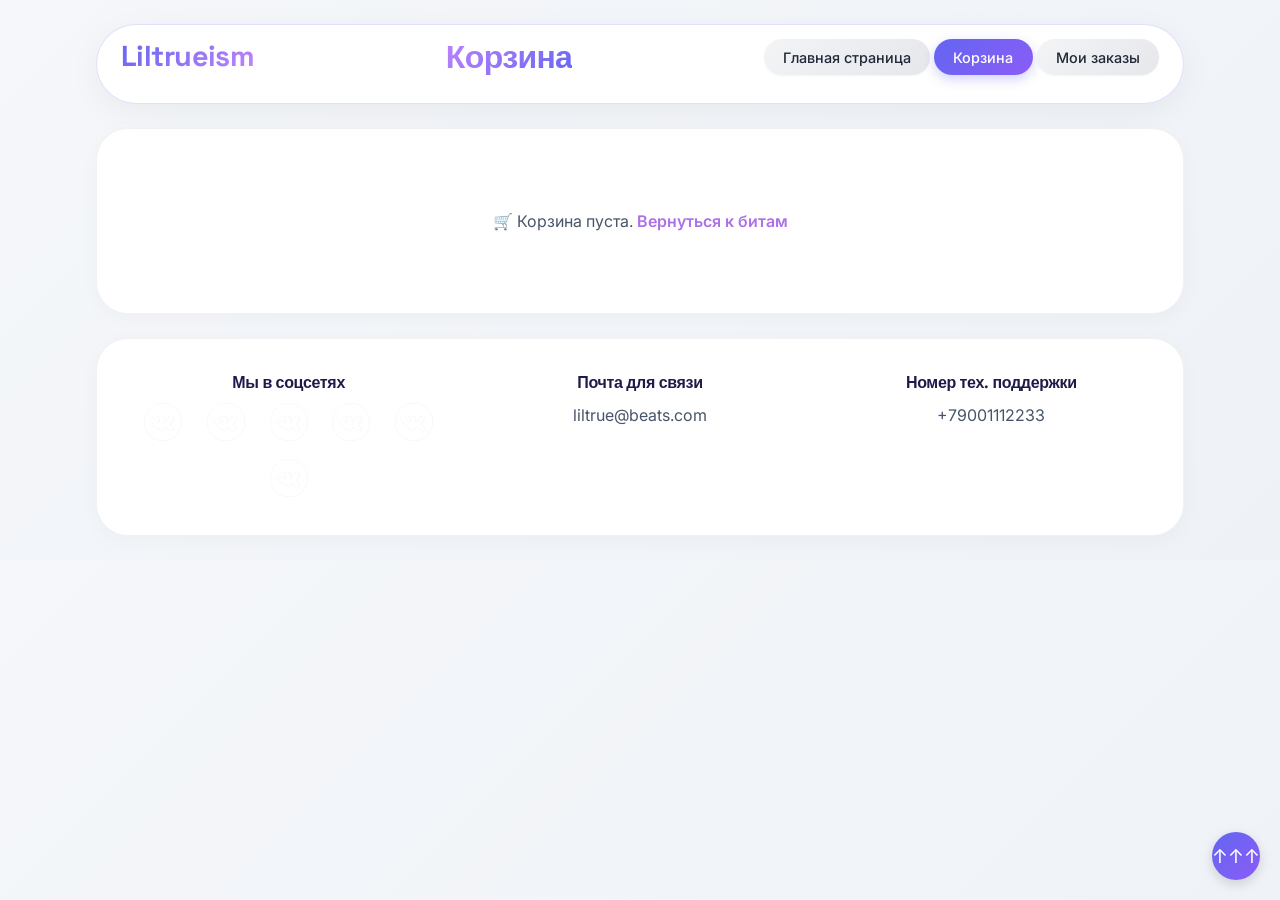
<file: cart.html>
<!DOCTYPE html>
<html lang="en">

<head>
    <meta charset="UTF-8">
    <meta name="viewport" content="width=device-width, initial-scale=1.0">
    <title>Корзина | Liltrueism</title>
    <script src="script.js"></script>
    <link rel="stylesheet" href="/csss/style.css">
    <link rel="stylesheet" href="/csss/adaptation.css">
    <!-- <link rel="stylesheet" href="/Итоговый проект/csss/reset.css"> -->
</head>

<body>

    <header>
        <div class="navigation nav1" id="navigation">
            <div class="imgTitle" id="cartImgTitle">
                <div><b class="litrueism">Liltrueism</b></div>
                <div>
                    <h1>Корзина</h1>
                </div>
                <div>
                    <button><a href="index.html">Главная страница</a></button>
                    <button class="active" id="carting"><a href="cart.html">Корзина</a></button>
                    <button><a href="orders.html">Мои заказы</a></button>
                </div>
            </div>
        </div>

        <main class="container">
            <div class="cart-container">
                <div id="cart-items">
                    <!-- Здесь будет список товаров -->
                </div>
                <div id="cart-total">
                    <!-- Итоговая сумма -->
                </div>
                <button id="checkout-btn" class="btn" style="display: none;">Оформить заказ</button>
            </div>
        </main>

        <footer>
            <div class="contact" id="contact">
                <div class="boxes">
                    <div class="socialNetwork">
                        <h4>Мы в соцсетях</h4>
                        <div class="sN">
                            <a href="https://vk.com/duxa4" target="_blank" rel="noopener noreferrer"><img
                                    src="/img/VK.png" alt="" style="width: 50px;"></a>
                            <a href="https://vk.com/stiv_jr" target="_blank" rel="noopener noreferrer"><img
                                    src="/img/VK.png" alt="" style="width: 50px;"></a>
                            <a href="https://vk.com/imurchala" target="_blank" rel="noopener noreferrer"><img
                                    src="/img/VK.png" alt="" style="width: 50px;"></a>
                            <a href="https://vk.com/id688448021" target="_blank" rel="noopener noreferrer"><img
                                    src="/img/VK.png" alt="" style="width: 50px;"></a>
                            <a href="https://vk.com/shpak_35" target="_blank" rel="noopener noreferrer"><img
                                    src="/img/VK.png" alt="" style="width: 50px;"></a>
                            <a href="https://vk.com/roge_promotion" target="_blank" rel="noopener noreferrer"><img
                                    src="/img/VK.png" alt="" style="width: 50px;"></a>
                        </div>
                    </div>

                    <div class="socialNetwork">
                        <h4>Почта для связи</h4>
                        <p>liltrue@beats.com</p>
                    </div>

                    <div class="socialNetwork">
                        <h4>Номер тех. поддержки</h4>
                        <p>+79001112233</p>
                    </div>
                </div>
            </div>
        </footer>
        <a class="up-button" href="#navigation">
            <p>↑↑↑</p>
        </a>
</body>

</html>
</file>
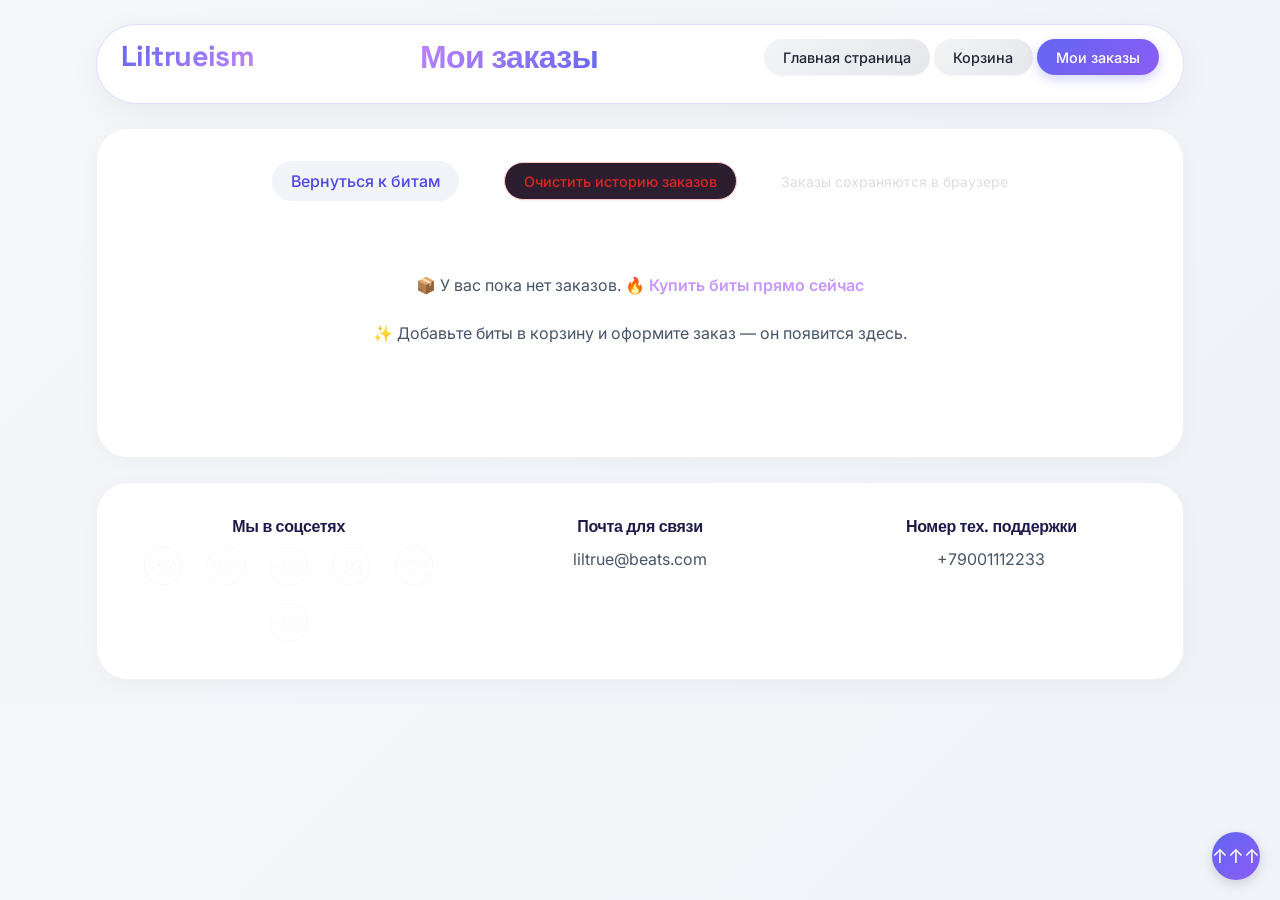
<file: orders.html>
<!DOCTYPE html>
<html lang="en">

<head>
    <meta charset="UTF-8">
    <meta name="viewport" content="width=device-width, initial-scale=1.0">
    <title>Мои заказы | Liltrueism</title>
    <script src="script.js"></script>
    <link rel="stylesheet" href="/csss/style.css">
    <link rel="stylesheet" href="csss/adaptation.css">
</head>

<body>

    <header>
        <div class="navigation nav1" id="navigation">
            <div class="imgTitle" id="cartImgTitle">
                <div><b class="litrueism">Liltrueism</b></div>
                <div>
                    <h1>Мои заказы</h1>
                </div>
                <div>
                    <button><a href="index.html">Главная страница</a></button>
                    <button><a href="cart.html">Корзина</a></button>
                    <button class="active" id="aOrder"><a href="orders.html" class="active">Мои заказы</a></button>
                </div>
            </div>
        </div>

        <main class="container">
            <div class="cart-container">
                <div class="orders-header-actions">
                    <a href="index.html" class="back-shop-link">Вернуться к битам</a>
                    <button id="clear-all-orders-btn" class="clear-orders-btn" style="background: #2c1e2e;">Очистить
                        историю заказов</button>
                    <span style="color: #ddd; font-size: 14px;">Заказы сохраняются в браузере</span>
                </div>

                <div id="orders-list" style="min-height: 200px;">
                    <div style="text-align:center; padding: 40px; color:white;">Загрузка ваших заказов...</div>
                </div>
            </div>
        </main>

        <footer>
            <div class="contact" id="contact">
                <div class="boxes">
                    <div class="socialNetwork">
                        <h4>Мы в соцсетях</h4>
                        <div class="sN">
                            <a href="https://vk.com/duxa4" target="_blank" rel="noopener noreferrer"><img
                                    src="/img/VK.png" alt="" style="width: 50px;"></a>
                            <a href="https://vk.com/stiv_jr" target="_blank" rel="noopener noreferrer"><img
                                    src="/img/VK.png" alt="" style="width: 50px;"></a>
                            <a href="https://vk.com/imurchala" target="_blank" rel="noopener noreferrer"><img
                                    src="/img/VK.png" alt="" style="width: 50px;"></a>
                            <a href="https://vk.com/id688448021" target="_blank" rel="noopener noreferrer"><img
                                    src="/img/VK.png" alt="" style="width: 50px;"></a>
                            <a href="https://vk.com/shpak_35" target="_blank" rel="noopener noreferrer"><img
                                    src="/img/VK.png" alt="" style="width: 50px;"></a>
                            <a href="https://vk.com/roge_promotion" target="_blank" rel="noopener noreferrer"><img
                                    src="/img/VK.png" alt="" style="width: 50px;"></a>
                        </div>
                    </div>

                    <div class="socialNetwork">
                        <h4>Почта для связи</h4>
                        <p>liltrue@beats.com</p>
                    </div>

                    <div class="socialNetwork">
                        <h4>Номер тех. поддержки</h4>
                        <p>+79001112233</p>
                    </div>
                </div>
            </div>
        </footer>
        <a class="up-button" href="#navigation">
            <p>↑↑↑</p>
        </a>
</body>

</html>
</file>
<file: csss/style.css>
/* ========== GOOGLE FONTS ========== */
@import url('https://fonts.googleapis.com/css2?family=Inter:opsz,wght@14..32,300;14..32,400;14..32,600;14..32,700&family=Space+Grotesk:wght@400;500;600&display=swap');

/* ========== БАЗОВЫЕ СТИЛИ ========== */
* {
    margin: 0;
    padding: 0;
    box-sizing: border-box;
}

body {
    background: linear-gradient(135deg, #f5f7fa 0%, #eef2f7 100%);
    font-family: 'Inter', 'Space Grotesk', sans-serif;
    font-size: 16px;
    line-height: 1.5;
    color: #1a1a2e;
}

h1, h2, h3, h4 {
    font-weight: 600;
    letter-spacing: -0.02em;
    font-family: 'Space Grotesk', sans-serif;
}

h1 {
    font-size: 2rem;
    background: linear-gradient(135deg, #c084fc, #6366f1);
    -webkit-background-clip: text;
    background-clip: text;
    color: transparent;
}

h2 {
    font-size: 1.8rem;
    margin-bottom: 1rem;
}

h3 {
    font-size: 1.4rem;
}

/* ========== НАВИГАЦИЯ ========== */
.navigation {
    background: rgba(255, 255, 255, 0.95);
    backdrop-filter: blur(10px);
    color: #1a1a2e;
    width: 85%;
    margin: 1.5rem auto;
    border-radius: 80px;
    border: 1px solid rgba(99, 102, 241, 0.2);
    box-shadow: 0 8px 32px rgba(0, 0, 0, 0.05);
    height: auto;
    min-height: 5rem;
    padding: 0.5rem 1.5rem;
    transition: all 0.3s ease;
}

.navigation:hover {
    box-shadow: 0 12px 40px rgba(99, 102, 241, 0.15);
}

.imgTitle {
    display: flex;
    justify-content: space-between;
    align-items: center;
    flex-wrap: wrap;
    gap: 1rem;
}

.litrueism {
    font-family: 'Space Grotesk', monospace;
    font-size: 1.8rem;
    font-weight: 700;
    background: linear-gradient(135deg, #6366f1, #c084fc);
    -webkit-background-clip: text;
    background-clip: text;
    color: transparent;
    letter-spacing: -0.02em;
}

.butos {
    display: flex;
    gap: 0.8rem;
    flex-wrap: wrap;
}

button {
    background: linear-gradient(135deg, #f3f4f6, #e5e7eb);
    border: none;
    padding: 0.6rem 1.2rem;
    border-radius: 40px;
    font-family: 'Inter', sans-serif;
    font-weight: 500;
    font-size: 0.9rem;
    color: #1f2937;
    cursor: pointer;
    transition: all 0.3s ease;
    box-shadow: 0 1px 2px rgba(0, 0, 0, 0.05);
}

button:hover {
    background: linear-gradient(135deg, #e0e7ff, #c7d2fe);
    transform: translateY(-2px);
    box-shadow: 0 4px 12px rgba(99, 102, 241, 0.2);
}

button.active {
    background: linear-gradient(135deg, #6366f1, #8b5cf6);
    color: white;
    box-shadow: 0 4px 12px rgba(99, 102, 241, 0.3);
}

a, a:visited {
    color: inherit;
    text-decoration: none;
}

/* ========== БЛОКИ С КОНТЕНТОМ ========== */
.aboutUs, .videoBiography, .navItems, .items, .back, .team, .contact, .container {
    width: 85%;
    margin: 1.5rem auto;
    background: white;
    border-radius: 32px;
    border: 1px solid rgba(0, 0, 0, 0.05);
    box-shadow: 0 4px 20px rgba(0, 0, 0, 0.03);
    overflow: hidden;
    transition: transform 0.2s ease, box-shadow 0.2s ease;
}

.aboutUs:hover, .videoBiography:hover, .items:hover {
    box-shadow: 0 8px 30px rgba(0, 0, 0, 0.08);
}

.aboutH2 {
    text-align: center;
    padding: 1.5rem 1rem 0.5rem;
    font-size: 1.8rem;
    color: #1e1b4b;
    position: relative;
}

.aboutH2::after {
    content: '';
    display: block;
    width: 60px;
    height: 4px;
    background: linear-gradient(90deg, #6366f1, #c084fc);
    margin: 0.5rem auto 0;
    border-radius: 4px;
}

.logoAbout {
    display: flex;
    justify-content: space-between;
    align-items: center;
    gap: 2rem;
    padding: 1.5rem 2rem;
    flex-wrap: wrap;
}

.ppp {
    background: #f8fafc;
    padding: 1.5rem;
    border-radius: 24px;
    color: #334155;
    line-height: 1.6;
    border-left: 4px solid #8b5cf6;
    font-size: 0.95rem;
}

.kkk {
    width: 200px;
    border-radius: 24px;
    box-shadow: 0 8px 20px rgba(0, 0, 0, 0.1);
}

/* ========== ВИДЕО ========== */
video {
    width: 400px;
    border-radius: 24px;
    box-shadow: 0 12px 28px rgba(0, 0, 0, 0.1);
}

/* ========== ФИЛЬТРЫ ========== */
.butNav {
    display: flex;
    justify-content: center;
    gap: 1rem;
    padding: 1rem 1rem 0;
    flex-wrap: wrap;
}

.filter-btn {
    background: #f1f5f9;
    padding: 0.5rem 1.5rem;
    border-radius: 40px;
    font-weight: 500;
}

.filter-btn:hover {
    background: #e2e8f0;
    transform: translateY(-1px);
}

/* ========== ТОВАРЫ (БИТЫ) ========== */
.theme-title {
    padding: 1rem 1.5rem 0;
    font-size: 1.4rem;
    color: #4c1d95;
}

.box, .theme-group {
    display: flex;
    justify-content: center;
    gap: 2rem;
    padding: 1.5rem;
    flex-wrap: wrap;
}

.beat {
    background: #ffffff;
    border-radius: 28px;
    padding: 1.2rem;
    text-align: center;
    transition: all 0.3s ease;
    border: 1px solid #eef2ff;
    box-shadow: 0 4px 12px rgba(0, 0, 0, 0.03);
    width: 220px;
}

.beat:hover {
    transform: translateY(-8px);
    box-shadow: 0 20px 30px -12px rgba(99, 102, 241, 0.2);
    border-color: #c7d2fe;
}

#pic1 {
    width: 140px;
    height: 140px;
    object-fit: cover;
    border-radius: 50%;
    border: 3px solid #e0e7ff;
    margin-bottom: 0.8rem;
    transition: transform 0.3s;
}

.beat:hover #pic1 {
    transform: scale(1.02);
    border-color: #8b5cf6;
}

.beat p {
    color: #1e293b;
    font-weight: 600;
    margin: 0.5rem 0;
}

audio {
    width: 100%;
    margin: 0.5rem 0;
    border-radius: 40px;
}

.beat button {
    background: linear-gradient(135deg, #6366f1, #8b5cf6);
    color: white;
    margin-top: 0.5rem;
    width: 100%;
}

.beat button:hover {
    background: linear-gradient(135deg, #4f46e5, #7c3aed);
    transform: translateY(-2px);
}

/* ========== ФОРМА ========== */
.back {
    text-align: center;
    padding-bottom: 2rem;
}

form {
    background: #f8fafc;
    padding: 2rem;
    border-radius: 28px;
    width: 80%;
    margin: 0 auto;
    border: 1px solid #e2e8f0;
}

.formInp {
    display: block;
    width: 100%;
    padding: 0.9rem 1.2rem;
    margin-bottom: 1rem;
    border: 1px solid #cbd5e1;
    border-radius: 60px;
    font-family: 'Inter', sans-serif;
    font-size: 0.95rem;
    transition: all 0.2s;
}

.formInp:focus {
    outline: none;
    border-color: #8b5cf6;
    box-shadow: 0 0 0 3px rgba(139, 92, 246, 0.1);
}

.btn {
    background: linear-gradient(135deg, #6366f1, #8b5cf6);
    color: white;
    border: none;
    padding: 0.9rem;
    border-radius: 60px;
    font-weight: 600;
    cursor: pointer;
    width: 100%;
    font-size: 1rem;
    transition: all 0.2s;
}

.btn:hover {
    background: linear-gradient(135deg, #4f46e5, #7c3aed);
    transform: translateY(-2px);
}

/* ========== КОМАНДА ========== */
.box1 {
    display: flex;
    justify-content: center;
    flex-wrap: wrap;
    gap: 1.5rem;
    padding: 1.5rem;
}

.teamInfo {
    background: #ffffff;
    border-radius: 28px;
    padding: 1rem;
    text-align: center;
    width: 150px;
    box-shadow: 0 4px 12px rgba(0, 0, 0, 0.05);
    transition: transform 0.2s;
    border: 1px solid #eef2ff;
}

.teamInfo:hover {
    transform: translateY(-5px);
    box-shadow: 0 12px 20px rgba(0, 0, 0, 0.08);
}

.teamInfo img {
    width: 90px;
    height: 90px;
    border-radius: 50%;
    object-fit: cover;
    margin-bottom: 0.5rem;
    border: 3px solid #e0e7ff;
}

.teamInfo p {
    color: #334155;
    font-size: 0.85rem;
    margin: 0.2rem 0;
}

/* ========== ФУТЕР ========== */
.contact {
    background: white;
}

.boxes {
    display: flex;
    justify-content: space-between;
    flex-wrap: wrap;
    gap: 2rem;
    padding: 2rem;
}

.socialNetwork {
    text-align: center;
    flex: 1;
}

.socialNetwork h4 {
    color: #1e1b4b;
    margin-bottom: 0.5rem;
}

.socialNetwork p {
    color: #475569;
}

.sN {
    display: flex;
    gap: 0.8rem;
    justify-content: center;
    flex-wrap: wrap;
}

.sN img {
    transition: transform 0.2s;
}

.sN img:hover {
    transform: scale(1.1);
}

/* ========== КНОПКА ВВЕРХ ========== */
.up-button {
    width: 48px;
    height: 48px;
    border-radius: 50%;
    background: linear-gradient(135deg, #6366f1, #8b5cf6);
    position: fixed;
    right: 20px;
    bottom: 20px;
    display: flex;
    align-items: center;
    justify-content: center;
    transition: all 0.2s;
    box-shadow: 0 4px 12px rgba(0, 0, 0, 0.15);
}

.up-button:hover {
    transform: scale(1.05);
    background: linear-gradient(135deg, #4f46e5, #7c3aed);
}

.up-button p {
    color: white;
    font-size: 1.2rem;
    margin: 0;
}

/* ========== КОРЗИНА И ЗАКАЗЫ ========== */
.cart-container {
    padding: 2rem;
    max-width: 800px;
    margin: 0 auto;
}

.cart-item, .order-card {
    background: white;
    border-radius: 24px;
    padding: 1rem 1.5rem;
    margin-bottom: 1rem;
    border: 1px solid #eef2ff;
    box-shadow: 0 2px 8px rgba(0, 0, 0, 0.03);
    transition: all 0.2s;
}

.cart-item:hover, .order-card:hover {
    box-shadow: 0 8px 20px rgba(0, 0, 0, 0.05);
    border-color: #c7d2fe;
}

.cart-item-info {
    font-weight: 500;
    color: #1e293b;
}

.cart-item-quantity input {
    width: 70px;
    padding: 0.4rem;
    border-radius: 40px;
    border: 1px solid #cbd5e1;
    text-align: center;
}

.cart-item-remove {
    background: #fee2e2;
    color: #dc2626;
    border: none;
    padding: 0.4rem 1rem;
    border-radius: 40px;
    cursor: pointer;
    font-weight: 500;
}

.cart-item-remove:hover {
    background: #fecaca;
    transform: none;
}

.cart-total {
    background: linear-gradient(135deg, #f8fafc, #f1f5f9);
    padding: 1rem 1.5rem;
    border-radius: 60px;
    text-align: right;
    font-weight: 700;
    font-size: 1.3rem;
    color: #1e1b4b;
    margin-top: 1rem;
}

.btn-checkout {
    background: linear-gradient(135deg, #10b981, #059669);
    color: white;
    width: 100%;
    padding: 1rem;
    font-size: 1.1rem;
    border-radius: 60px;
}

.btn-checkout:hover {
    background: linear-gradient(135deg, #059669, #047857);
}

.empty-message {
    text-align: center;
    padding: 3rem;
    background: white;
    border-radius: 32px;
    color: #475569;
}

.empty-message a {
    color: #8b5cf6;
    font-weight: 600;
}

.order-header {
    display: flex;
    justify-content: space-between;
    border-bottom: 1px solid #e2e8f0;
    padding-bottom: 0.5rem;
    margin-bottom: 0.8rem;
    font-weight: 600;
    color: #4c1d95;
}

.order-item {
    display: flex;
    justify-content: space-between;
    padding: 0.3rem 0;
}

.order-total {
    text-align: right;
    font-weight: 700;
    margin-top: 0.8rem;
    padding-top: 0.5rem;
    border-top: 1px solid #e2e8f0;
}

.orders-header-actions {
    display: flex;
    justify-content: space-between;
    align-items: center;
    flex-wrap: wrap;
    gap: 1rem;
    margin-bottom: 1.5rem;
}

.back-shop-link {
    background: #f1f5f9;
    padding: 0.5rem 1.2rem;
    border-radius: 40px;
    color: #4f46e5;
    font-weight: 500;
}

.clear-orders-btn {
    background: #fef2f2;
    color: #dc2626;
    border: 1px solid #fecaca;
}

.clear-orders-btn:hover {
    background: #fee2e2;
}

.input-error {
    border: 2px solid #ef4444 !important;
    background-color: #fef2f2;
}

.error-message {
    color: #ef4444;
    font-size: 0.75rem;
    margin-top: 0.25rem;
    display: block;
}
</file>
<file: csss/adaptation.css>
/* ========== АДАПТАЦИЯ ДЛЯ ПЛАНШЕТОВ (до 992px) ========== */
@media screen and (max-width: 992px) {
    .navigation, .aboutUs, .videoBiography, .navItems, .items, .back, .team, .contact, .container {
        width: 92%;
    }
    
    .logoAbout {
        flex-direction: column;
        text-align: center;
    }
    
    .ppp {
        width: 100%;
    }
    
    .kkk {
        width: 180px;
    }
    
    video {
        width: 100%;
        max-width: 450px;
    }
    
    .box, .theme-group {
        gap: 1.2rem;
    }
    
    .beat {
        width: 200px;
    }
    
    #pic1 {
        width: 120px;
        height: 120px;
    }
    
    .butos {
        margin-right: 0;
        justify-content: center;
    }
    
    audio {
        width: 100%;
    }
}

/* ========== ДЛЯ ПЛАНШЕТОВ ДО 768px ========== */
@media screen and (max-width: 768px) {
    .navigation {
        min-height: auto;
        padding: 0.8rem;
    }
    
    .imgTitle {
        flex-direction: column;
        text-align: center;
    }
    
    .litrueism {
        font-size: 1.5rem;
    }
    
    h1 {
        font-size: 1.4rem;
    }
    
    .butos {
        display: flex;
        flex-wrap: wrap;
        justify-content: center;
        gap: 0.5rem;
    }
    
    .box1 {
        display: grid;
        grid-template-columns: repeat(2, 1fr);
        gap: 1rem;
    }
    
    .teamInfo {
        width: 100%;
    }
    
    .boxes {
        flex-direction: column;
        align-items: center;
        text-align: center;
    }
    
    video {
        max-width: 100%;
        margin: 0 auto;
    }
    
    .beat {
        width: 180px;
    }
    
    #pic1 {
        width: 100px;
        height: 100px;
    }
    
    form {
        width: 95%;
        padding: 1.5rem;
    }
}

/* ========== ДЛЯ ТЕЛЕФОНОВ ДО 600px ========== */
@media screen and (max-width: 600px) {
    .box1 {
        grid-template-columns: repeat(2, 1fr);
        gap: 0.8rem;
        padding: 1rem;
    }
    
    .teamInfo {
        padding: 0.8rem;
    }
    
    .teamInfo img {
        width: 70px;
        height: 70px;
    }
    
    .beat {
        width: 100%;
        max-width: 280px;
        margin: 0 auto;
    }
    
    .box, .theme-group {
        flex-direction: column;
        align-items: center;
    }
    
    .cart-item {
        flex-direction: column;
        text-align: center;
        gap: 0.8rem;
    }
    
    .cart-item-quantity, .cart-item-price, .cart-item-remove {
        width: 100%;
        text-align: center;
    }
    
    .orders-header-actions {
        flex-direction: column;
    }
}

/* ========== ДЛЯ МАЛЕНЬКИХ ТЕЛЕФОНОВ ДО 480px ========== */
@media screen and (max-width: 480px) {
    .navigation, .aboutUs, .videoBiography, .navItems, .items, .back, .team, .contact, .container {
        width: 95%;
        margin: 1rem auto;
    }
    
    .box1 {
        grid-template-columns: repeat(1, 1fr);
    }
    
    .butNav {
        gap: 0.5rem;
    }
    
    .filter-btn {
        padding: 0.4rem 1rem;
        font-size: 0.85rem;
    }
    
    .theme-title {
        font-size: 1.2rem;
        text-align: center;
    }
    
    .logoAbout {
        padding: 1rem;
    }
    
    .ppp {
        font-size: 0.85rem;
        padding: 1rem;
    }
    
    .cart-container {
        padding: 1rem;
    }
    
    .cart-total {
        font-size: 1rem;
        text-align: center;
    }
    
    .formInp, .btn {
        padding: 0.7rem;
    }
    
    .up-button {
        width: 40px;
        height: 40px;
        right: 12px;
        bottom: 12px;
    }
    
    .up-button p {
        font-size: 1rem;
    }
}

/* ========== АДАПТАЦИЯ ДЛЯ ТЕМ (column-layout добавляется скриптом) ========== */
.theme-group.column-layout {
    flex-direction: column !important;
    align-items: center;
}

.theme-group.column-layout .beat {
    width: 90%;
    max-width: 300px;
}
</file>
